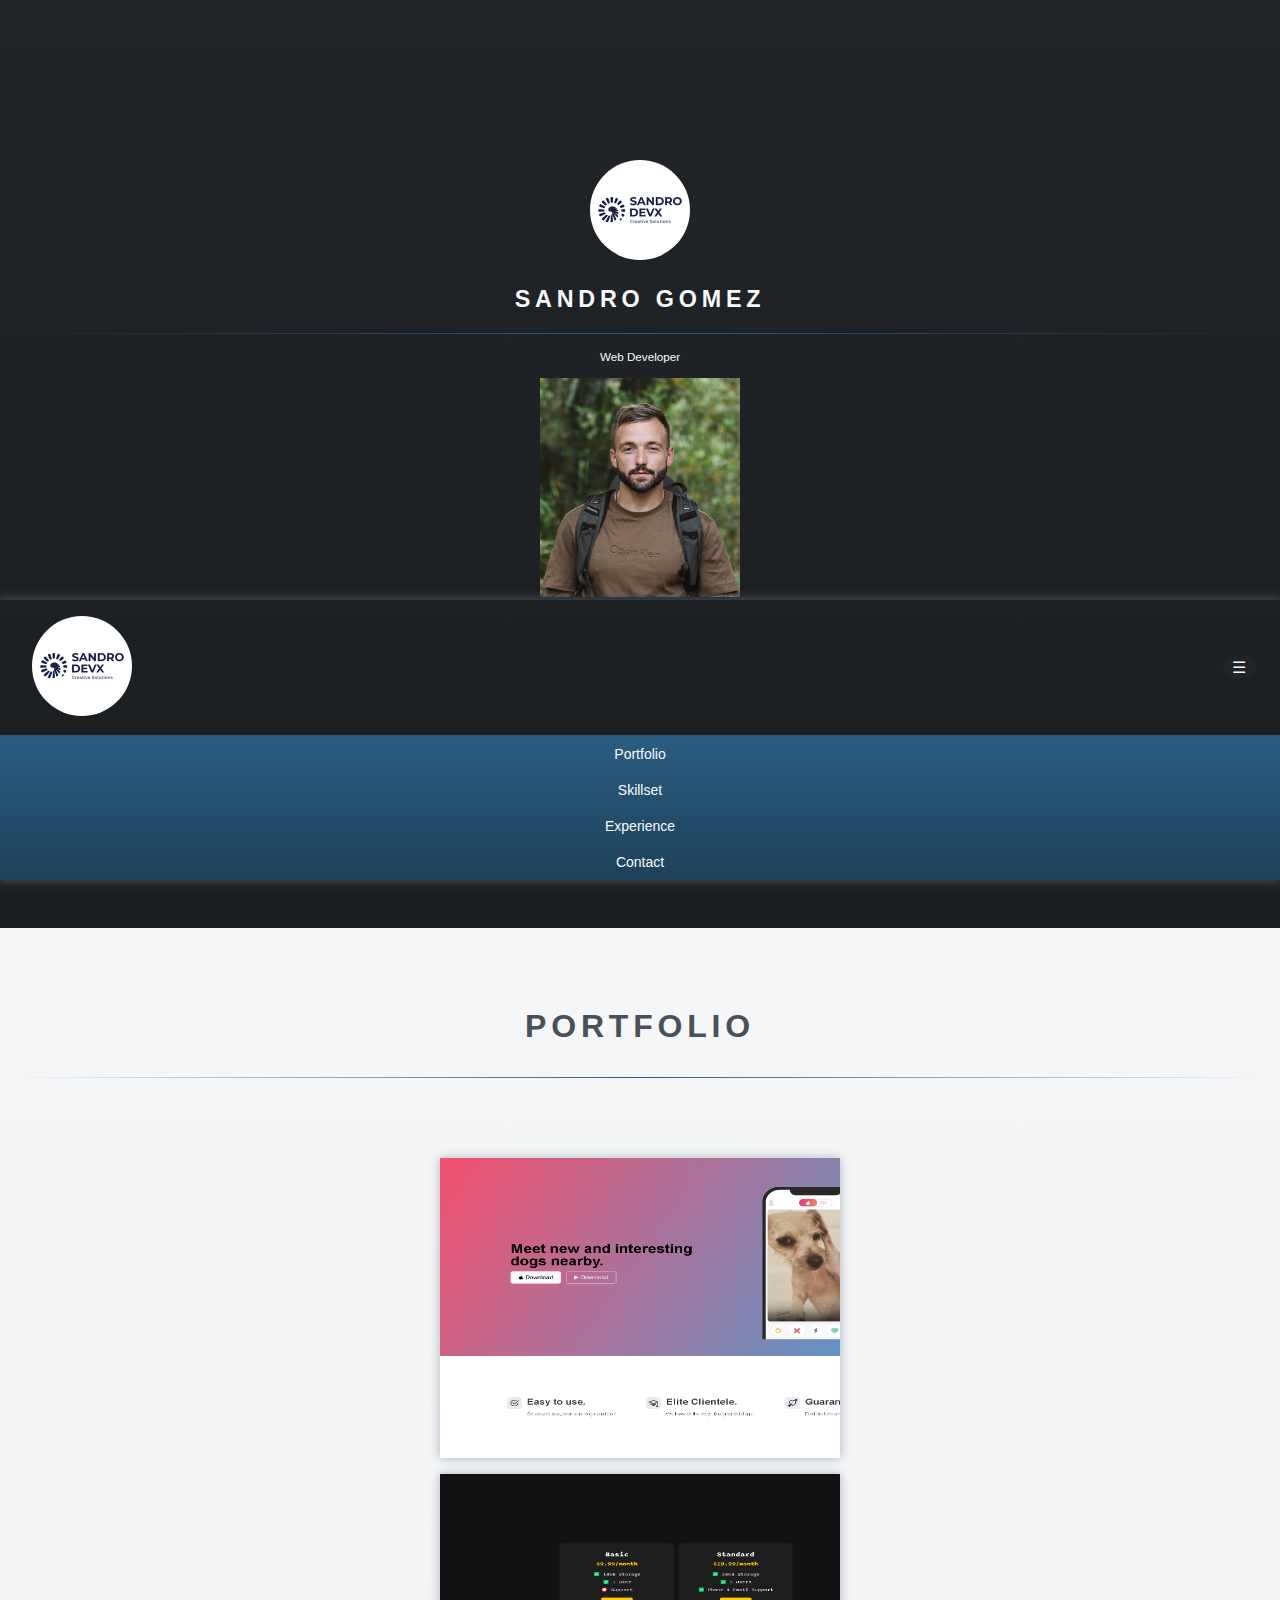
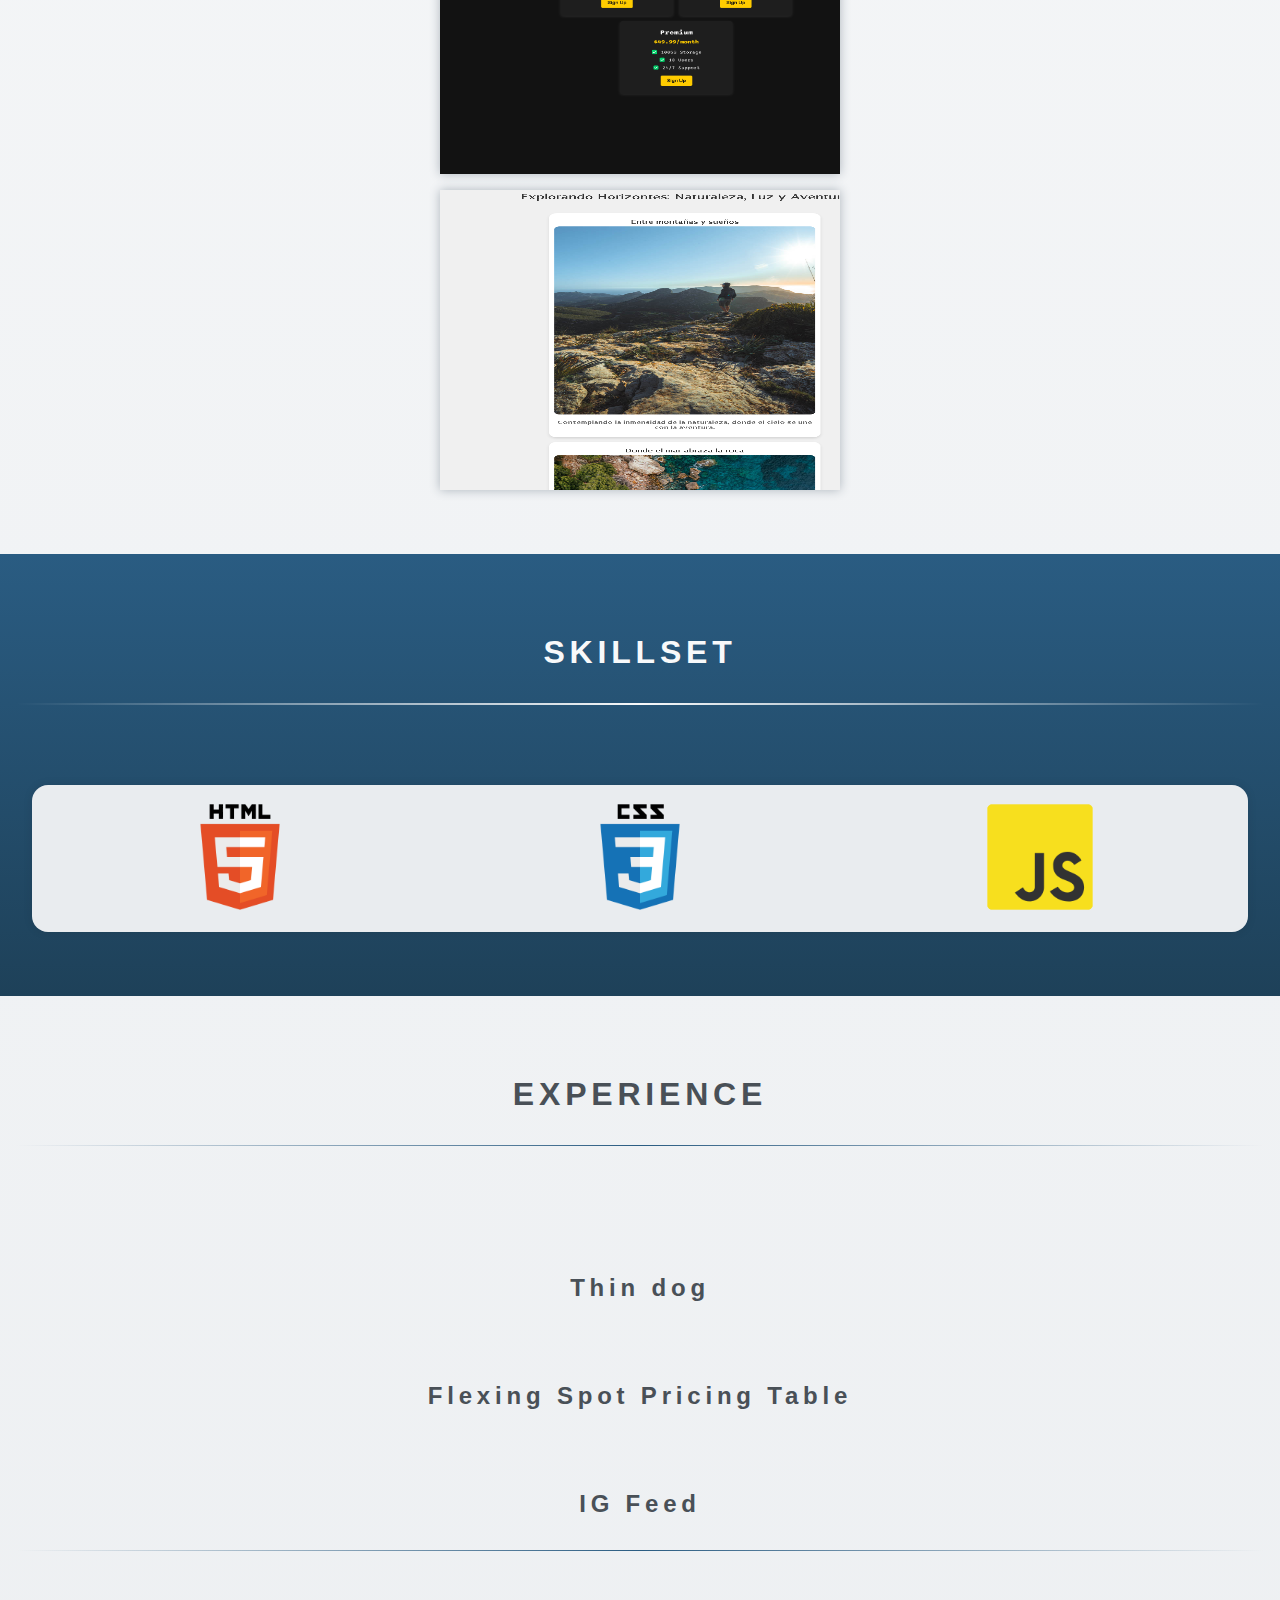
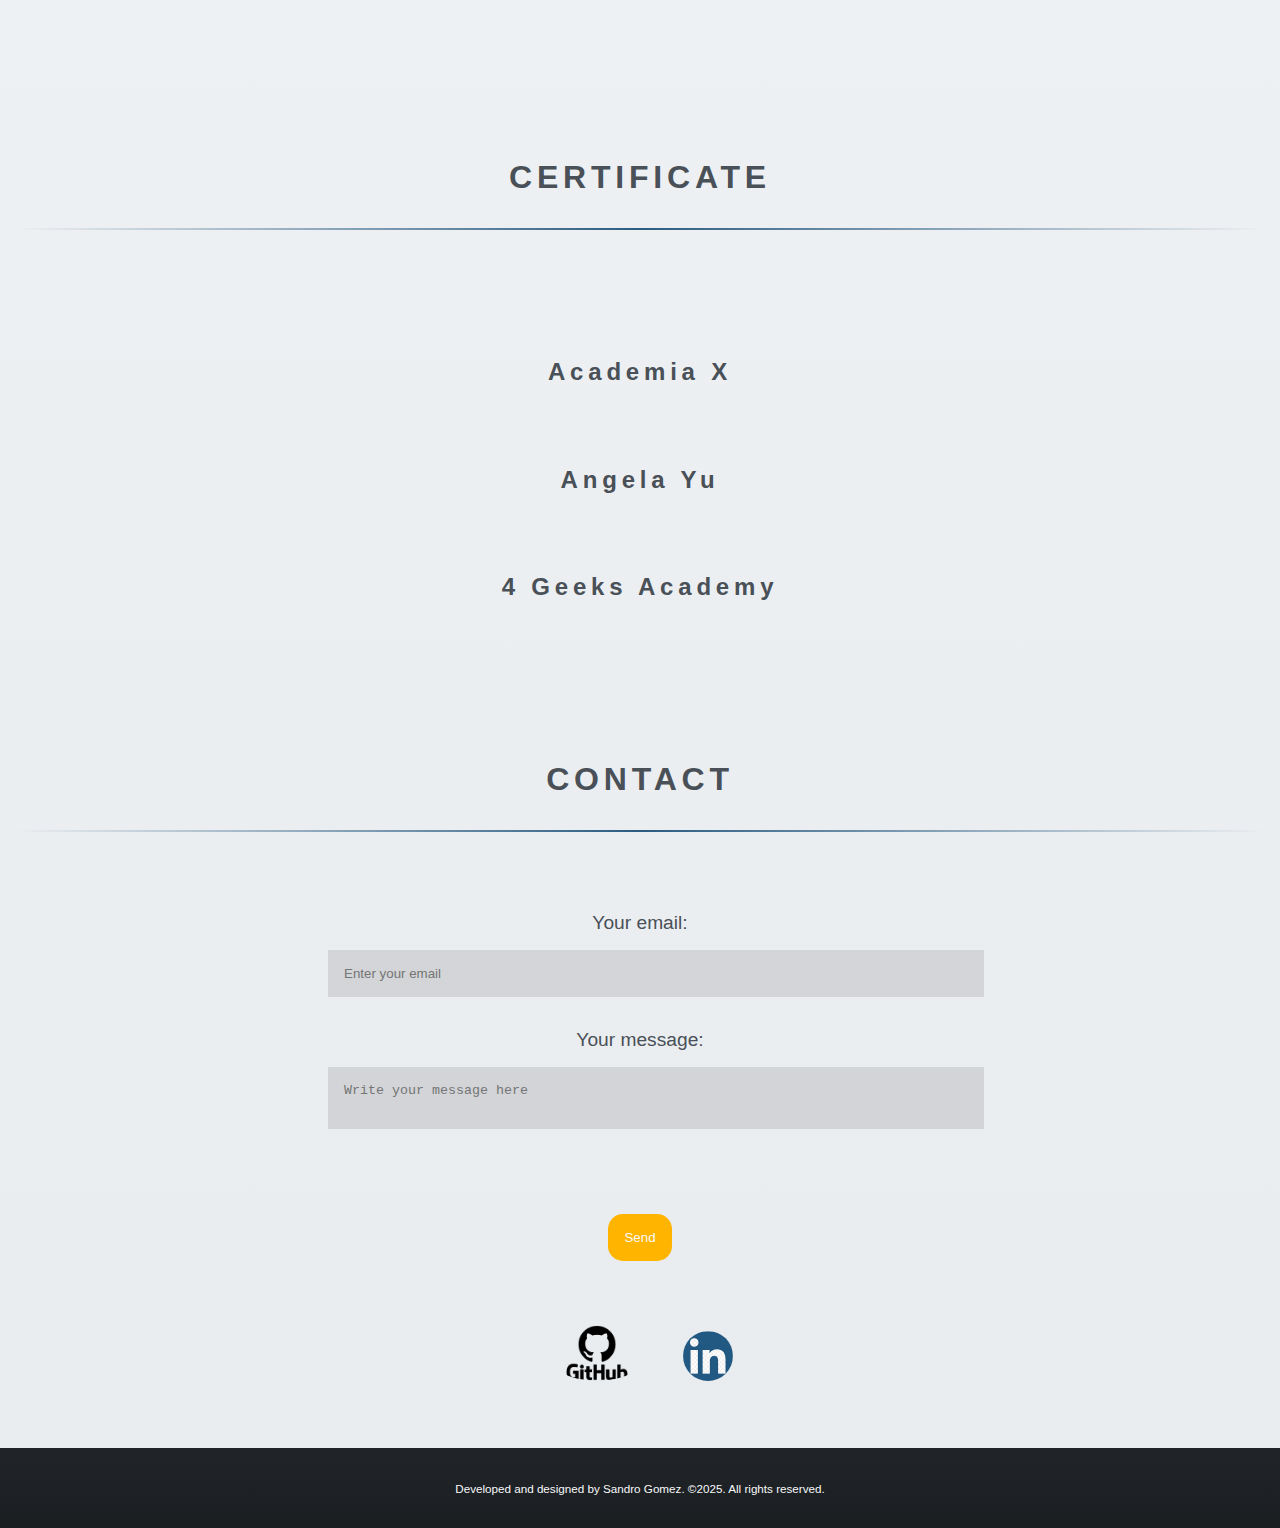
<file: index.html>
<!DOCTYPE html>
<html lang="en">
<head>
    <meta charset="UTF-8">
    <meta name="viewport" content="width=device-width, initial-scale=1.0">
    <title>Sandro Gomez Portfolio</title>
    <link rel="stylesheet" href="style.css">
</head>
<body>
    <header>
        <img style="width:100px;" class="circle" src="./Logos/Preview.png">
        <h1><small>Sandro Gomez</small></h1>
        <hr />
        <p><small>Web Developer</small></p>
        <img src="./DSC00325-Mejorado-NR.jpg"   alt="Sandro Gomez" width="200px;" />
        
        
          
        
    <nav id="navbar" class="open">
        <div>
            <a href="#contact">
                <img style="width:100px;" img class="circle" src="./Logos/Preview.png" alt="logo small"/>
                
            </a>
            <button id="hamburger">☰</button>
        </div>
        <ul>
            <li><a href="#portfolio">Portfolio</a></li>
            <li><a href="#skillset">Skillset</a></li>
            <li><a href="#experience">Experience</a></li>
            <li><a href="#contact">Contact</a></li>
        </ul>
    </nav>
    </header>
    <main> 
        
        <section id="portfolio">
            <h3>Portfolio</h3>
            <hr />
            <div>
                <button>
                    <img style="width: 600px;" src ="./proyectos/Screenshot 2025-02-02 110541.png" >
                    
                    <h4><a href="https://sandrodevx.github.io/Bootstrap-Thindog/">Thindog</a></h4>
                </button>
                <button>
                    <img style="width: 600px;" src ="./proyectos/Screenshot 2025-02-02 111840.png" >
                    
                    <h4><a href="https://sandrodevx.github.io/Flexspot-Pricing-Table/">Flexspot Pricing Table</a></h4>
                </button>
                <button>
                    <img style="width: 600px;" src ="./proyectos/Screenshot 2025-02-03 212255.png" >
                    
                    <h4><a href="https://sandrodevx.github.io/IG-Feed/">IG IG-Feed</a></h4>
                </button>
               
            </div>
        </section>
        <section id="skillset" class="even">
            <h3>Skillset</h3>
            <hr />
            <div>
                <div>
                    <img src="./Logos/html5.png">
                    <span class="tooltip">HTML</span>
                </div>
                <div>
                    <img src="./Logos/css3.png">
                    <span class="tooltip">CSS</span>
                </div>
                <div>
                    <img src="./Logos/javascript.png">
                    <span class="tooltip">Javascript</span>
                </div>
            </div>

        </section>
        <section id="experience">
            <h3>Experience</h3>
            <hr />
            <div>
                <a>
                    <img>
                    <h4> Thin dog</h4>
                </a>
            </div>
            <div>
                <a>
                    <img >
                    <h4> Flexing Spot Pricing Table</h4>
                </a>

            </div>
            <div>
                <a>
                    <img>
                    <h4> IG Feed</h4>
                </a>
                <hr />
            </div>
        </section>
        <section id="certificate">
            <h3>Certificate</h3>
            <hr />
            <div>
                <a>
                    <img>
                    <h4> Academia X</h4>
                </a>
            </div>
            <div>
                <a>
                    <img>
                    <h4> Angela Yu</h4>
                </a>
            </div>
            <div>
                <a>
                    <img>
                    <h4> 4 Geeks Academy</h4>
                </a>
            </div>
        
        </section>
        <section id="contact">
            <h3>Contact</h3>
            <hr />
            <form action="https://formspree.io/f/xanqjdpe" method="POST">
                <label for="email">
                    Your email:
                    <input type="email" name="email" id="email" placeholder="Enter your email" />
                </label>
                <label for="message">
                    Your message:
                    <textarea name="message" id="message" placeholder="Write your message here"></textarea>
                </label>
                <button type="submit">Send</button>
            </form>
            <nav id="social-media">
                <a href="https://github.com/sandrodevx">
                    <img style="width:100px;" id="github" src="./Logos/GitHub-logo.png" />
                </a>
                <a href="https://www.linkedin.com/in/sandro-gomez-21355b346/">
                    <img style="width:50px;" id="linkedin" src="./Logos/png-clipart-linkedin-linkedin-thumbnail.png" />
                </a>
            </nav>
        </section>
    </main>
    <footer>
        <small>Developed and designed by Sandro Gomez. ©2025. All rights reserved.</small>
    </footer>

</body>
</html>
</file>
<file: style.css>
:root {
    /* Nueva paleta profesional */
    --primary: #2A5C82;       /* Azul corporativo */
    --primary-dark: #1E4159;
    --secondary: #FFB400;     /* Dorado acento */
    --secondary-dark: #CC9100;
    
    --white: #F8F9FA;
    --white2: #E9ECEF;
    --gray: #DEE2E6;
    --gray2: #ADB5BD;
    --gray3: #495057;
    --black: #212529;
    --black2: #1A1E21;
    
    /* Variables de layout seguras */
    --max-width: 1200px;
    --border-radius: 8px;
}

/* Estilos generales */
body {
    font-family: 'Montserrat', sans-serif;
    color: var(--gray3);
    text-align: center;
    font-size: 14px;
    margin: 0;
    padding: 0;
    box-sizing: border-box;
}

html {
    background: linear-gradient(var(--white), var(--white2));
}

h1, h2, h3, h4 {
    letter-spacing: 0.3rem;
}

h1, h3 {
    text-transform: uppercase;
}

h3 {
    font-size: 2rem;
}

h4 {
    font-size: 1.5rem;
}

.circle {
    border-radius: 50%;
}

/* Layout y secciones principales */
header, footer, section.even {
    color: var(--white);
}

header {
    padding: 10rem 0 3rem;
    position: relative;
    overflow: hidden;
    background: linear-gradient(var(--black), var(--black2));
}

header .img {
    width: 100%;
    height: 100%;
    position: absolute;
    min-width: 100%;
    min-height: 80%;
    max-height: 80%;
    top: 0;
    left: 0;
    z-index: -1;
    transition: transform 0.3s ease;
}

header .img:hover {
    transform: scale(1.1);
}

section {
    padding: 3rem 1rem;
}

section.even {
    background: linear-gradient(var(--primary), var(--primary-dark));
}

footer {
    background: linear-gradient(var(--black), var(--black2));
    padding: 2rem 0;
}

hr {
    height: 0.1rem;
    max-width: 100%;
    border: 0;
    background-image: linear-gradient(to right, rgba(0, 0, 0, 0), var(--primary), rgba(0, 0, 0, 0));
}

section.even hr {
    background-image: linear-gradient(to right, rgba(0, 0, 0, 0), var(--white), rgba(0, 0, 0, 0));
}

section hr {
    margin-bottom: 5rem;
}

/* Barra de navegación */
#navbar {
    box-shadow: 0 0 10px 1px var(--gray3);
    position: sticky;
    top: 0;
    z-index: 100;
}

#navbar div {
    display: flex;
    justify-content: space-between;
    align-items: center;
    padding: 0 1rem;
}

#navbar div a {
    color: var(--black);
    text-decoration: none;
    padding: 1rem;
    transition: color 0.3s ease;
}

#navbar div a:hover {
    color: var(--white);
}

#navbar div img {
    margin-right: -3rem;
    transition: transform 0.3s ease;
}

#navbar div img:hover {
    transform: scale(1.1);
}

#navbar button {
    background-color: transparent;
    color: var(--white);
    font-size: 1rem;
    padding: 0.1rem 0.6rem;
    margin: 0.5rem;
    border: none;
    border-radius: 2rem;
    cursor: pointer;
}

#navbar.open button {
    background-color: var(--black);
    color: var(--white);
}

#navbar ul {
    background: linear-gradient(var(--primary), var(--primary-dark));
    border-top: 1px solid rgba(255, 255, 255, 0.1);
    padding: 0;
    margin: 0;
    max-height: 0;
    transition: max-height 0.3s ease;
    overflow: hidden;
}

#navbar.open ul {
    max-height: 150px;
}

#navbar li {
    list-style: none;
    padding: 0;
}

#navbar ul a {
    display: block;
    padding: 10px 15px;
    text-decoration: none;
    color: var(--white);
    transition: color 0.3s ease, background-color 0.3s ease;
}

#navbar ul a:hover,
#navbar ul a:focus {
    color: var(--black);
    background-color: var(--white);
}

/* Portafolio */
#portfolio button {
    display: block;
    position: relative;
    margin: 1rem auto;
    max-width: 400px;
    overflow: hidden;
    box-shadow: 0 0 10px var(--gray2);
    padding: 0;
    border: none;
    cursor: zoom-in;
}

#portfolio img {
    display: block;
    width: 100%;
    max-width: 500px;
    max-height: 300px;
    transition: transform 0.3s ease;
}

#portfolio button:hover img {
    transform: scale(1.1);
}

#portfolio button:before {
    content: '';
    position: absolute;
    top: 0;
    left: 0;
    width: 100%;
    height: 100%;
    background-color: var(--primary);
    z-index: 1;
    opacity: 0;
    transition: opacity 0.3s ease;
}

#portfolio button:hover:before {
    opacity: 0.5;
}

#portfolio h4 {
    display: block;
    margin: 0;
    position: absolute;
    bottom: 0%;
    left: 50%;
    transform: translate(-50%, 50%);
    color: var(--white);
    z-index: 2;
    opacity: 0;
    transition: bottom 0.3s ease, opacity 0.3s ease;
}

#portfolio button:hover h4 {
    bottom: 30%;
    opacity: 1;
}

#portfolio button:after {
    content: url(zoom.svg);
    position: absolute;
    top: 0%;
    left: 50%;
    width: 30%;
    z-index: 2;
    opacity: 0;
    transform: translate(-40%, -50%);
    transition: top 0.3s ease, opacity 0.3s ease;
}

#portfolio button:hover:after {
    top: 30%;
    opacity: 0.75;
}

/* Habilidades */
#skillset > div {
    display: grid;
    grid-template-columns: repeat(auto-fit, minmax(150px, 1fr));
    gap: 1rem;
    margin: 1rem;
    background-color: var(--white2);
    padding: 1rem;
    border-radius: 1rem;
    box-shadow: 0 0 10px rgba(0, 0, 0, 0.1);
}

#skillset img {
    border-radius: 1rem;
    max-width: 7rem;
    cursor: context-menu;
    transition: transform 0.3s ease;
}

#skillset img:hover {
    transform: scale(1.1);
    filter: brightness(1.1);
}

#skillset > div > div {
    position: relative;
}

#skillset span {
    width: 120px;
    background-color: rgba(0, 0, 0, 0.75);
    text-align: center;
    padding: 0.5rem 0;
    border-radius: 0.5rem;
    position: absolute;
    z-index: 1;
    top: -40%;
    left: 50%;
    transform: translate(-60px, 10px);
    opacity: 0;
    transition: opacity 0.3s ease, transform 0.3s ease;
    pointer-events: none;
}

#skillset > div > div:hover span {
    opacity: 1;
    transform: translate(-50%, 10px);
}

#skillset span:after {
    content: '';
    position: absolute;
    top: 100%;
    left: 50%;
    margin-left: -5px;
    border-width: 5px;
    border-style: solid;
    border-color: rgba(0, 0, 0, 0.75) transparent transparent transparent;
}

/* Formularios */
form {
    font-size: 1.2rem;
}

form label {
    display: block;
    width: 50%;
    margin: 0 auto;
}

input, textarea, input:focus, textarea:focus {
    width: 100%;
    padding: 1rem;
    color: var(--black);
    border: none;
    background-color: rgba(0, 0, 0, 0.1);
    box-shadow: none;
    cursor: pointer;
    margin: 1rem 0 2rem;
}

textarea {
    resize: none;
}

form button {
    background-color: var(--secondary);
    color: var(--white);
    margin: 3rem;
    border: none;
    padding: 1rem;
    border-radius: 15px;
    cursor: pointer;
    transition: background-color 0.3s ease;
}

form button:hover {
    background-color: var(--secondary-dark);
}

/* Redes sociales */
#social-media img {
    border-radius: 50%;
    transition: transform 0.3s ease;
    margin: 1rem;
    width: 50px;
}

#social-media a {
    text-decoration: none;
}

#linkedin:hover {
    background-color: #8d9194;
}

#github:hover {
    transform: scale(1.1);
}

/* Media Queries para Responsividad */
@media (max-width: 768px) {
    h3 {
        font-size: 1.5rem;
    }

    h4 {
        font-size: 1.2rem;
    }

    #navbar div {
        flex-direction: column;
        align-items: flex-start;
    }

    #navbar div a {
        padding: 0.5rem;
    }

    #skillset > div {
        grid-template-columns: repeat(auto-fit, minmax(100px, 1fr));
    }

    form label {
        width: 80%;
    }
}

@media (max-width: 480px) {
    h3 {
        font-size: 1.2rem;
    }

    h4 {
        font-size: 1rem;
    }

    #navbar div img {
        margin-right: 0;
    }

    #skillset > div {
        grid-template-columns: repeat(auto-fit, minmax(80px, 1fr));
    }

    form label {
        width: 90%;
    }
}

/* Modo oscuro */
body.dark-mode {
    background-color: #121212;
    color: #ffffff;
}

.dark-mode header,
.dark-mode footer,
.dark-mode section.even {
    background-color: #1e1e1e;
    color: #ffffff;
}

.dark-mode #navbar,
.dark-mode section.even {
    background: linear-gradient(#333, #222);
}

.dark-mode #social-media img {
    filter: invert(1);
}

/* Estilos para la imagen de perfil */
.profile-img {
    width: 150px; /* Tamaño fijo para la imagen de perfil */
    height: 150px; /* Mantener la proporción */
    object-fit: cover; /* Asegura que la imagen cubra el espacio sin distorsionarse */
    border: 3px solid var(--primary); /* Borde para resaltar */
    margin: 1rem auto; /* Centrar la imagen */
}

/* Estilos para el logo pequeño en la barra de navegación */
.logo-small {
    width: 60px; /* Tamaño fijo para el logo */
    height: 60px; /* Mantener la proporción */
    object-fit: contain; /* Asegura que el logo se vea completo */
}

/* Estilos para las imágenes en la sección de experiencia */
.experience-grid img {
    width: 100%; /* Ocupar el 100% del contenedor */
    max-width: 300px; /* Tamaño máximo para evitar que sean demasiado grandes */
    height: auto; /* Mantener la proporción */
    border-radius: 10px; /* Bordes redondeados */
    box-shadow: 0 4px 8px rgba(0, 0, 0, 0.2); /* Sombra para resaltar */
    margin: 1rem 0; /* Espaciado */
}

/* Estilos para las imágenes en la sección de certificados */
.certificate-grid img {
    width: 100%; /* Ocupar el 100% del contenedor */
    max-width: 300px; /* Tamaño máximo para evitar que sean demasiado grandes */
    height: auto; /* Mantener la proporción */
    border-radius: 10px; /* Bordes redondeados */
    box-shadow: 0 4px 8px rgba(0, 0, 0, 0.2); /* Sombra para resaltar */
    margin: 1rem 0; /* Espaciado */
}

/* Estilos para las imágenes en la sección de portfolio */
.portfolio-grid img {
    width: 100%; /* Ocupar el 100% del contenedor */
    max-width: 600px; /* Tamaño máximo para evitar que sean demasiado grandes */
    height: auto; /* Mantener la proporción */
    border-radius: 10px; /* Bordes redondeados */
    box-shadow: 0 4px 8px rgba(0, 0, 0, 0.2); /* Sombra para resaltar */
    margin: 1rem 0; /* Espaciado */
}
</file>
